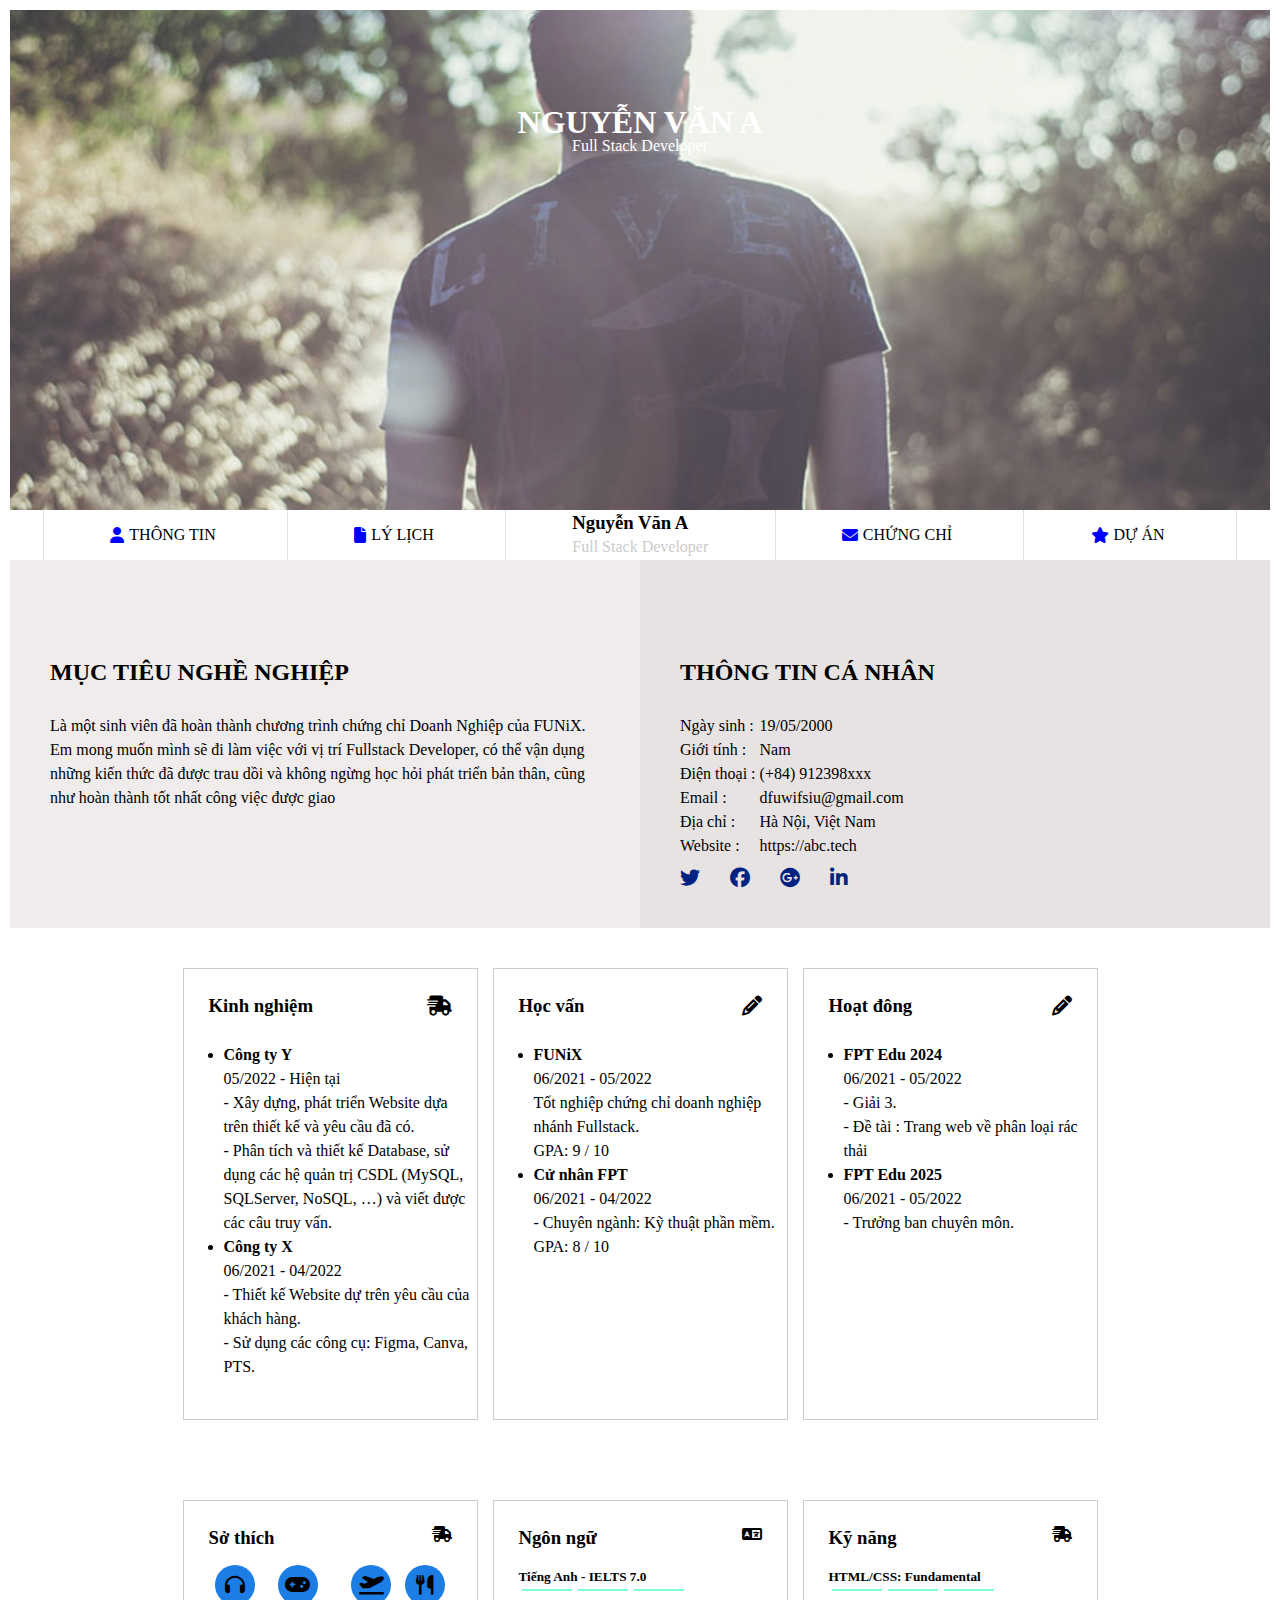
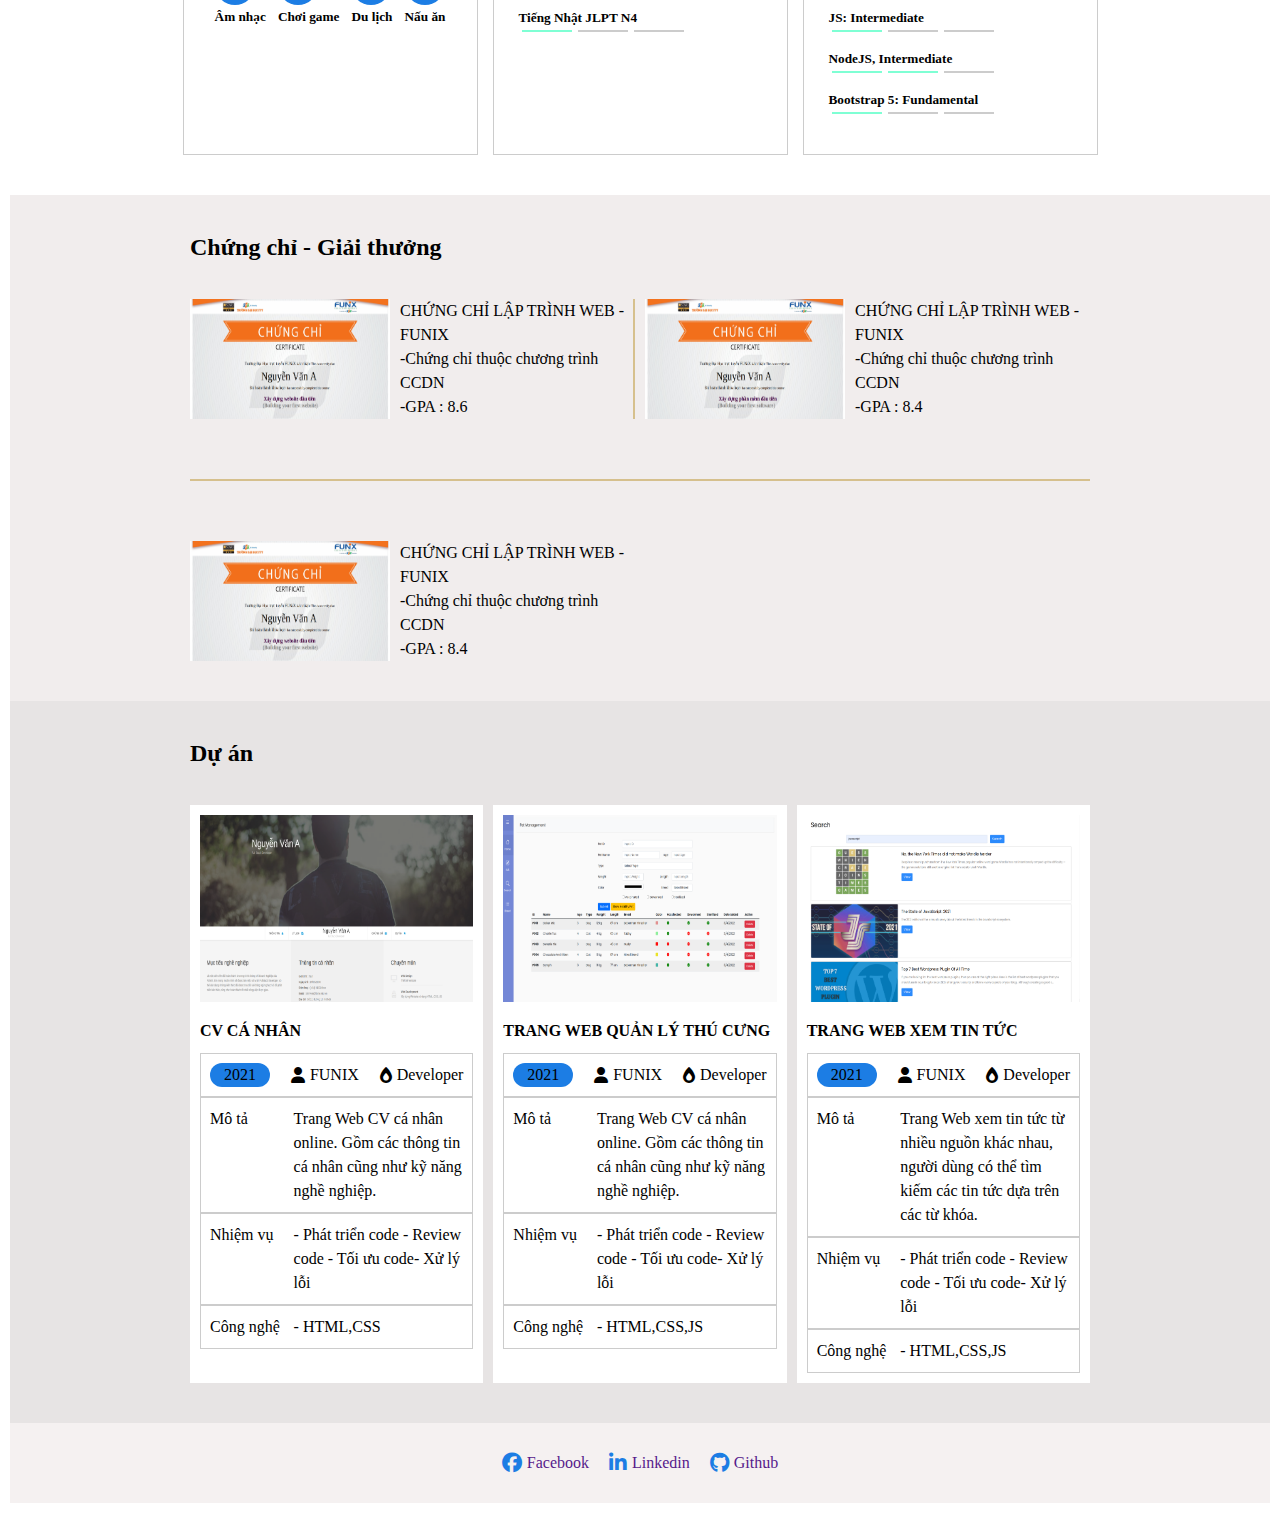
<file: index.html>
<!DOCTYPE html>
<html lang="en">
<head>
    <meta charset="UTF-8">
    <meta name="viewport" content="width=device-width, initial-scale=1.0">
    <title>Document</title>
    <link rel="stylesheet" href="./style.css">
    <link rel="stylesheet" href="https://cdnjs.cloudflare.com/ajax/libs/font-awesome/6.5.2/css/all.min.css">
    <link rel="stylesheet" href="./responsive.css">
    <link rel="stylesheet" href="./tablet.css">
    <link rel="stylesheet" href="./mobile.css">
</head>
<body>
    <div class="container">
        <div class="nav-bar">
            <h1 class="nav-name">NGUYỄN VĂN A</h1>
            <p class="description">Full Stack Developer</p>
        </div>
        <div class="nav-sub">
            <span class="nav-sepertate"></span>
            <div class="nav-infor">
                <span><i class="fa-solid fa-user"></i></span>
                <span>Thông Tin</span>
            </div>
            <span class="nav-sepertate"></span>
            <div class="nav-infor">
                <span><i class="fa-solid fa-file"></i></i></span>
                <span>lý Lịch</span>
            </div>
            <span class="nav-sepertate"></span>
            <div class="sub-name">
                <h3>Nguyễn Văn A</h3>
                <p class="name-sub">Full Stack Developer</p>
            </div>
            <span class="nav-sepertate"></span>
            <div class="nav-infor">
                <span><i class="fa-solid fa-envelope"></i></span>
                <span>Chứng Chỉ</span>
            </div>
            <span class="nav-sepertate"></span>
            <div class="nav-infor">
                <span><i class="fa-solid fa-star"></i></i></span>
                <span>Dự Án</span>
            
            </div>
            <span class="nav-sepertate"></span>
        </div>

        <div class="curr-infor">
            <div class="curr">
                <h2 class="title ">MỤC TIÊU NGHỀ NGHIỆP</h2>
                <p class="carrier-content">
                      Là một sinh viên đã hoàn thành chương trình chứng chỉ Doanh Nghiệp của FUNiX. Em mong muốn mình sẽ đi
                    làm việc với vị trí Fullstack Developer, có thể vận dụng những kiến thức đã được trau dồi và không ngừng học hỏi
                    phát triển bản thân, cũng như hoàn thành tốt nhất công việc được giao
                </p>
            </div>
            <div class="infor">
                <h2 class="title ">Thông tin cá nhân</h2>
                <div class="infor-tittle">
                    <div class="infor-sub">
                        <div class="infor-birth">Ngày sinh :</div>
                        <div class="infor-sex">Giới tính :</div>
                        <div class="infor-phone_number">Điện thoại :</div>
                        <div class="infor-email">Email : </div>
                        <div class="infor-adrress">Địa chỉ :</div>
                        <div class="infor-website">Website :</div>
                    </div>
                    <div class="infor-main">
                        <div class="infor-birth">&nbsp19/05/2000</div>
                        <div class="infor-sex">&nbspNam</div>
                        <div class="infor-phone_number">&nbsp(+84) 912398xxx </div>
                        <div class="infor-email">&nbspdfuwifsiu@gmail.com</div>
                        <div class="infor-adrress">&nbspHà Nội, Việt Nam</div>   
                        <div class="infor-website">&nbsphttps://abc.tech</div>
                    </div>
                </div>
                <div class="app">
                    <i class="fa-brands fa-twitter"></i>
                    <i class="fa-brands fa-facebook"></i>
                    <i class="fa-brands fa-google-plus"></i>
                    <i class="fa-brands fa-linkedin-in"></i>
                </div>
            </div>
        </div>

        <div class="grid">
            <div class="grid-1">
                <div class="grid-row-1 ">
                    <div class="grid-title">
                        <h3>Kinh nghiệm</h3>
                        <i class="fa-solid fa-truck-fast"></i>
                    </div>
                    <ul>
                        <li>
                            <h4 class="">Công ty Y</h4>
                            <div class="time-1">05/2022 - Hiện tại</div>
                            <p class="">- Xây dựng, phát triển Website dựa trên thiết kế và yêu cầu đã có.</p>
                            <p>- Phân tích và thiết kế Database, sử dụng các hệ quản 
                                trị CSDL (MySQL,
                                SQLServer, NoSQL, …) và viết được các câu truy vấn.
                            </p>
                        </li>
                        <li>
                            <h4 class="time-2">Công ty X </h4>
                            <div class="time-1">06/2021 - 04/2022 </div>
                            <p class="">- Thiết kế Website dự trên yêu cầu của khách hàng.</p>
                            <p>- Sử dụng các công cụ: Figma, Canva, PTS.</p>                              
                        </li>
                    </ul>
                </div>
                <div class="grid-row-1 ">
                    <div class="grid-title">
                        <h3>Học vấn</h3>
                        <i class="fa-solid fa-pencil"></i>
                    </div>
                    <ul>
                        <li>
                            <h4 class="">FUNiX</h4>
                            <div class="time-1">06/2021 - 05/2022</div>
                            <p class="">Tốt nghiệp chứng chỉ doanh nghiệp nhánh Fullstack.</p>
                            <p class="">GPA: 9 / 10</p>
                        </li>
                        <li>
                            <h4 class="time-2">Cử nhân FPT </h4>
                            <div class="time-1">06/2021 - 04/2022 </div>
                            <p class="">- Chuyên ngành: Kỹ thuật phần mềm.</p>
                            <p class="">GPA: 8 / 10</p>
                        </li>
                    </ul>
                </div>
                <div class="grid-row-1 ">
                    <div class="grid-title">
                        <h3>Hoạt đông</h3>
                        <i class="fa-solid fa-pencil"></i>
                    </div>
                    <ul>
                        <li>
                            <h4 class="">FPT Edu 2024</h4>
                            <div class="time-1">06/2021 - 05/2022</div>
                            <p class="">- Giải 3.</p>
                            <p class="">- Đề tài : Trang web về phân loại rác thải</p>
                        </li>
                        <li>
                            <h4 class="">FPT Edu 2025</h4>
                            <div class="time-1">06/2021 - 05/2022</div>
                            <p class="">- Trưởng ban chuyên môn.</p>
                        </li>
                    </ul>
                </div>
            </div>
            <div class="grid-2">
                <div class="grid-row-2">
                    <div class="span-fle1">
                        <h3>Sở thích</h3>
                        <i class="fa-solid fa-truck-fast"></i>
                    </div>
                    <div class="grid-hobby">
                        <div class="grid-common grid-768">
                            <i class="fa-solid fa-headphones"></i>
                            <h5>Âm nhạc</h5>
                        </div>
                        <div class="grid-common grid-768">
                            <i class="fa-solid fa-gamepad"></i>
                            <h5>Chơi game</h5>
                        </div>
                        <div class="grid-common grid-768">
                            <i class="fa-solid fa-plane-departure"></i>
                            <h5>Du lịch</h5>
                        </div>
                        <div class="grid-common grid-768">
                            <i class="fa-solid fa-utensils"></i>
                            <h5>Nấu ăn</h5>
                        </div>
                    </div>
                </div>
                
                <div class="grid-row-2">
                    <div class="span-fle1">
                        <h3>Ngôn ngữ</h3>
                        <i class="fa-solid fa-language"></i>
                    </div>
                    <div class="grid">
                        <div class="grid-common">
                            <h5>Tiếng Anh - IELTS 7.0</h5>
                            <div class="span-flex">
                                <span class=" span-color"></span> <span class="span-color"></span> <span class="span-color"></span>
                            </div>
                        </div>
                        <div class="grid-common">
                            <h5>Tiếng Nhật JLPT N4</h5>
                            <div class="span-flex">
                                <span class=" span-color"></span> <span class="span"></span> <span class="span"></span>
                            </div>
                        </div>
                    </div>
                </div>
                <div class="grid-row-2">
                    <div class="span-fle1">
                        <h3>Kỹ năng</h3>
                        <i class="fa-solid fa-truck-fast"></i>
                    </div>
                    <div class="grid-">
                        <div class="grid-common">
                            <h5>HTML/CSS: Fundamental</h5>
                            <div class="span-flex">
                                <span class=" span-color"></span> <span class="span-color"></span> <span class="span-color"></span>
                            </div>
                        </div>
                        <div class="grid-common">
                            <h5>JS: Intermediate</h5>
                            <div class="span-flex">
                                <span class=" span-color"></span> <span class="span"></span> <span class="span"></span>
                            </div>
                        </div>
                        <div class="grid-common">
                            <h5>NodeJS, Intermediate</h5>
                            <div class="span-flex">
                                <span class=" span-color"></span> <span class="span-color"></span> <span class="span"></span>
                            </div>
                        </div>
                        <div class="grid-common">
                            <h5>Bootstrap 5: Fundamental</h5>
                            <div class="span-flex">
                                <span class=" span-color"></span> <span class="span"></span> <span class="span"></span>
                            </div>
                        </div>
                    </div>
                </div>
            </div>
        </div>

        <div class="bonus">
            <h2 style="margin-bottom: 40px;">Chứng chỉ - Giải thưởng</h2>
            <div class="bonus-content comtent-common_tablet">
                <div class="bonus-common comtent-common  comtent-common_mobile">
                    <img src="./img/Cert_DBI.png" alt="">
                    <div class="content">
                        <hp>CHỨNG CHỈ LẬP TRÌNH WEB - FUNIX</hp>
                        <P>-Chứng chỉ thuộc chương trình CCDN</P>
                        <p>-GPA : 8.6</p>
                    </div>
                </div>
                <div class="bonus-common comtent-common_mobile">
                    <img src="./img/Cert_PRF.png" alt="">
                    <div class="content">
                        <hp>CHỨNG CHỈ LẬP TRÌNH WEB - FUNIX</hp>
                        <P>-Chứng chỉ thuộc chương trình CCDN</P>
                        <p>-GPA : 8.4</p>
                    </div>
                </div>
                
            </div>
            <div class="bonus-seperate "></div>
            <div class="bonus-content">
                <div class="bonus-common">
                    <img src="./img/Cert_WEB.png" alt="">
                    <div class="content">
                        <hp>CHỨNG CHỈ LẬP TRÌNH WEB - FUNIX</hp>
                        <P>-Chứng chỉ thuộc chương trình CCDN</P>
                        <p>-GPA : 8.4</p>
                    </div>
                </div>

            </div>
        </div>
        <div class="bonus production">
            <h2 style="margin-bottom: 40px;">Dự án</h2>
            <div class="bonus-content">
                <div class="bonus-person">
                    <img src="./img/project_1.png" alt="">
                    <h4 style="margin: 10px 0;">CV CÁ NHÂN</h4>
                    <div class="pro-infor pro-boder">
                        <p class="pro-year">2021</p>
                        <div class="pro-scholl">
                            <i class="fa-solid fa-user"></i>
                            <p>FUNIX</p>
                        </div>
                        <div class="pro-scholl">
                            <i class="fa-solid fa-fire-flame-simple"></i>
                            <p>Developer</p>
                        </div>
                    </div>

                    <div class="pro-description pro-boder">
                        <div class="pro-desc">Mô tả</div>
                        <p>Trang Web CV cá nhân online. Gồm các thông tin cá nhân cũng như kỹ năng nghề nghiệp. </p>
                    </div>
                    <div class="pro-description pro-boder">
                        <div class="pro-desc">Nhiệm vụ</div>
                        <p>
                            - Phát triển code - Review code - Tối ưu code- Xử lý lỗi
                        </p>
                    </div>
                    <div class="pro-description pro-boder">
                        <div class="pro-desc">Công nghệ</div>
                        <p> - HTML,CSS </p>
                    </div>
                    
                </div>
                <div class="bonus-pet">
                    <img src="./img/project_2.png" alt="">
                    <h4 style="margin: 10px 0;">TRANG WEB QUẢN LÝ THÚ CƯNG</h4>
                    <div class="pro-infor pro-boder">
                        <p class="pro-year">2021</p>
                        <div class="pro-scholl">
                            <i class="fa-solid fa-user"></i>
                            <p>FUNIX</p>
                        </div>
                        <div class="pro-scholl">
                            <i class="fa-solid fa-fire-flame-simple"></i>
                            <p>Developer</p>
                        </div>
                    </div>

                    <div class="pro-description pro-boder">
                        <div class="pro-desc">Mô tả</div>
                        <p>Trang Web CV cá nhân online. Gồm các thông tin cá nhân cũng như kỹ năng nghề nghiệp. </p>
                    </div>
                    <div class="pro-description pro-boder">
                        <div class="pro-desc">Nhiệm vụ</div>
                        <p>
                            - Phát triển code - Review code - Tối ưu code- Xử lý lỗi
                        </p>
                    </div>
                    <div class="pro-description pro-boder">
                        <div class="pro-desc">Công nghệ</div>
                        <p> - HTML,CSS,JS </p>
                    </div>
                    
                </div>
                <div class="bonus-news">
                    <img src="./img/project_3.png" alt="">
                    <h4 style="margin: 10px 0;">TRANG WEB XEM TIN TỨC</h4>
                    <div class="pro-infor pro-boder">
                        <p class="pro-year">2021</p>
                        <div class="pro-scholl">
                            <i class="fa-solid fa-user"></i>
                            <p>FUNIX</p>
                        </div>
                        <div class="pro-scholl">
                            <i class="fa-solid fa-fire-flame-simple"></i>
                            <p>Developer</p>
                        </div>
                    </div>

                    <div class="pro-description pro-boder">
                        <div class="pro-desc">Mô tả</div>
                        <p>Trang Web xem tin tức từ nhiều nguồn khác nhau, người dùng có thể tìm kiếm các tin tức dựa trên các từ khóa. </p>
                    </div>
                    <div class="pro-description pro-boder">
                        <div class="pro-desc">Nhiệm vụ</div>
                        <p>
                            - Phát triển code - Review code - Tối ưu code- Xử lý lỗi
                        </p>
                    </div>
                    <div class="pro-description pro-boder">
                        <div class="pro-desc">Công nghệ</div>
                        <p> - HTML,CSS,JS </p>
                    </div>
                    
                </div>
            </div>
        </div>

        <footer class="footer">
            <a href="" class="foot-coomon">
                <i class="fa-brands fa-facebook"></i>
                <p>Facebook</p>
            </a>
            <a href="" class="foot-coomon">
                <i class="fa-brands fa-linkedin-in"></i>
                <p>Linkedin</p>
            </a>
            <a href="" class="foot-coomon">
                <i class="fa-brands fa-github"></i>
                <p>Github</p>
            </a>
        </footer>
    </div>
    <script src="./script.js"></script>
</body>
</html>
</file>
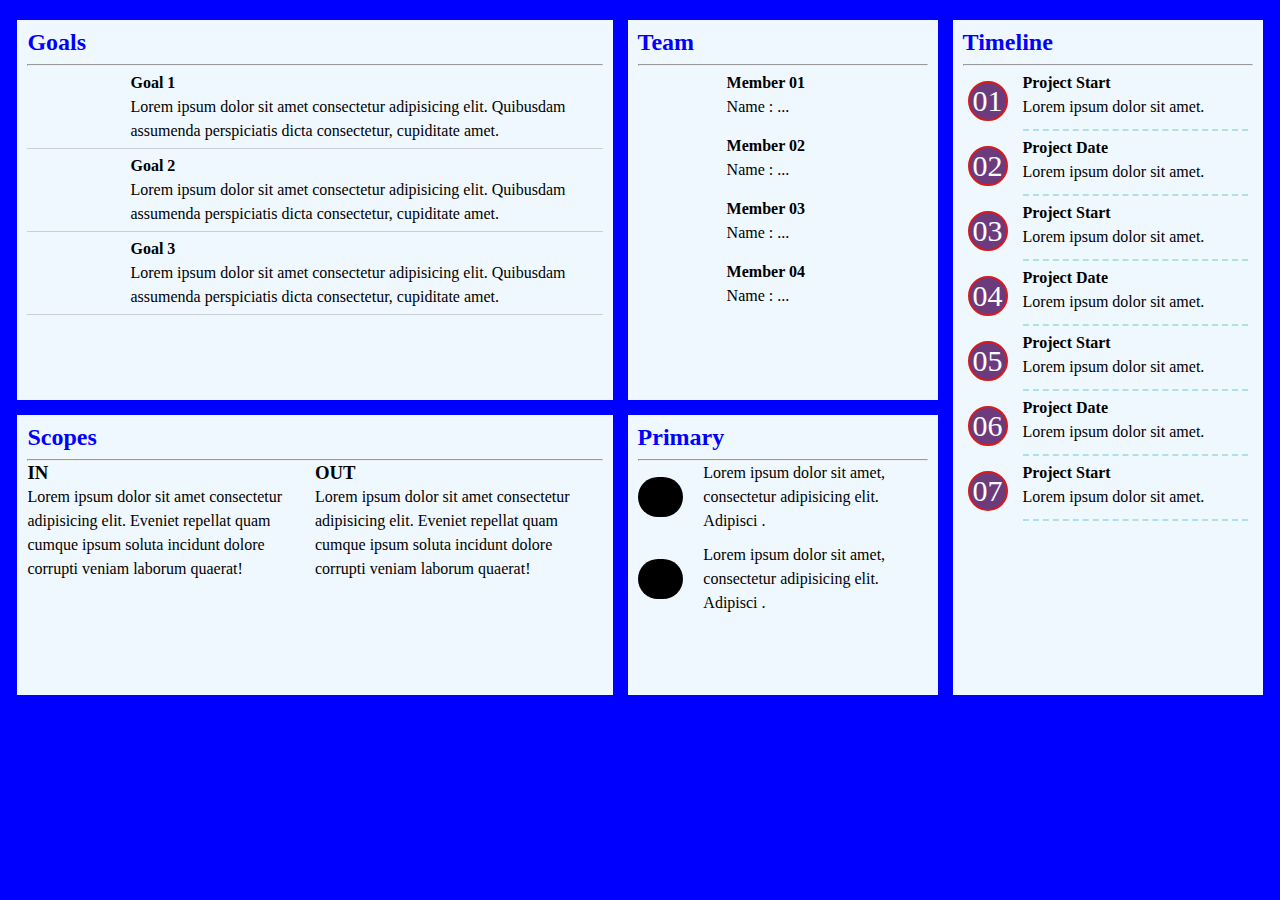
<file: nâng cao/index.html>
<!doctype html>
<html lang="en">
  <head>
    <meta charset="utf-8">
    <meta name="viewport" content="width=device-width, initial-scale=1">
    <title>nâng cao</title>
    <link rel="stylesheet" href="./style.css">
    <link rel="stylesheet" href="./responsive.css">
    <link rel="stylesheet" href="https://cdnjs.cloudflare.com/ajax/libs/font-awesome/6.5.2/css/all.min.css" integrity="sha512-SnH5WK+bZxgPHs44uWIX+LLJAJ9/2PkPKZ5QiAj6Ta86w+fsb2TkcmfRyVX3pBnMFcV7oQPJkl9QevSCWr3W6A==" crossorigin="anonymous" referrerpolicy="no-referrer" />
  </head>
  <body>
    <div class="container">
      <div class="grid" >
        <div class="g-col-6 g-col_tablet">
          <h2>Goals</h2>
          <hr>
          <div class="g6-goal">
            <div class="g6-flag">
              <i class="fa-regular fa-flag"></i>
            </div>
            <div class="g6-content">
              <h4>Goal 1</h4>
              <p>Lorem ipsum dolor sit amet consectetur adipisicing elit. Quibusdam assumenda perspiciatis dicta consectetur, cupiditate amet.</p>
            </div>
          </div>
          <div class="g6-seperate"></div>
          <div class="g6-goal">
            <div class="g6-flag">
              <i class="fa-regular fa-flag"></i>
            </div>
            <div class="g6-content">
              <h4>Goal 2</h4>
              <p>Lorem ipsum dolor sit amet consectetur adipisicing elit. Quibusdam assumenda perspiciatis dicta consectetur, cupiditate amet.</p>
            </div>
          </div>
          <div class="g6-seperate"></div>
          <div class="g6-goal">
            <div class="g6-flag">
              <i class="fa-regular fa-flag"></i>
            </div>
            <div class="g6-content">
              <h4>Goal 3</h4>
              <p>Lorem ipsum dolor sit amet consectetur adipisicing elit. Quibusdam assumenda perspiciatis dicta consectetur, cupiditate amet.</p>
            </div>
          </div>
          <div class="g6-seperate"></div>
        </div>
        <div class="g-col-3 ">
          <h2>Team</h2>
          <hr>
          <div class="g3-member">
            <div class="g3-mem_avata">
              <i class="fa-solid fa-user"></i>
            </div>
            <div class="g3-mem_infor">
              <h4 class="member">Member 01</h4>
              <div class="g3-mem_name">Name : ...</div>
            </div>
          </div>
          <div class="g3-member">
            <div class="g3-mem_avata">
              <i class="fa-solid fa-user"></i>
            </div>
            <div class="g3-mem_infor">
              <h4 class="member">Member 02</h4>
              <div class="g3-mem_name">Name : ...</div>
            </div>
          </div>
          <div class="g3-member">
            <div class="g3-mem_avata">
              <i class="fa-solid fa-user"></i>
            </div>
            <div class="g3-mem_infor">
              <h4 class="member">Member 03</h4>
              <div class="g3-mem_name">Name : ...</div>
            </div>
          </div>
          <div class="g3-member">
            <div class="g3-mem_avata">
              <i class="fa-solid fa-user"></i>
            </div>
            <div class="g3-mem_infor">
              <h4 class="member">Member 04</h4>
              <div class="g3-mem_name">Name : ...</div>
            </div>
          </div>
        </div>
        <div class="g-col-3 g3-timeline">
          <h2>Timeline</h2>
          <hr>
          <div class="g3-project">
            <div class="g3-pro_number">01</div>
            <div class="g3-pro_start">
              <h4>Project Start</h4>
              Lorem ipsum dolor sit amet.
            </div>
          </div>
          <div class="g3-project">
            <div class="g3-pro_number">02</div>
            <div class="g3-pro_start">
              <h4>Project Date</h4>
              Lorem ipsum dolor sit amet.
            </div>
          </div>
          <div class="g3-project">
            <div class="g3-pro_number">03</div>
            <div class="g3-pro_start">
              <h4>Project Start</h4>
              Lorem ipsum dolor sit amet.
            </div>
          </div>
          <div class="g3-project">
            <div class="g3-pro_number">04</div>
            <div class="g3-pro_start">
              <h4>Project Date</h4>
              Lorem ipsum dolor sit amet.
            </div>
          </div>
          <div class="g3-project">
            <div class="g3-pro_number">05</div>
            <div class="g3-pro_start">
              <h4>Project Start</h4>
              Lorem ipsum dolor sit amet.
            </div>
          </div>
          <div class="g3-project">
            <div class="g3-pro_number">06</div>
            <div class="g3-pro_start">
              <h4>Project Date</h4>
              Lorem ipsum dolor sit amet.
            </div>
          </div>
          <div class="g3-project">
            <div class="g3-pro_number">07</div>
            <div class="g3-pro_start">
              <h4>Project Start</h4>
              Lorem ipsum dolor sit amet.
            </div>
          </div>
          
          
        </div>
        <div class="g-col-6 ">
          <h2>Scopes</h2>
          <hr>
          <div class="g6-in-out">
            <div class="g6-in">
              <h3>IN</h3>
              <p>Lorem ipsum dolor sit amet consectetur adipisicing elit. Eveniet repellat quam cumque ipsum soluta incidunt dolore corrupti veniam laborum quaerat!</p>
            </div>
            <div class="g6-out">
              <h3>OUT</h3>
              <p>Lorem ipsum dolor sit amet consectetur adipisicing elit. Eveniet repellat quam cumque ipsum soluta incidunt dolore corrupti veniam laborum quaerat!</p>
            </div>
          </div>
        </div>
        <div class="g-col-3 ">
          <h2>Primary</h2>
          <hr>
          <div class="g3-questions">
            <div class="g3-questions_icon">
              <i class="fa-solid fa-question"></i>
            </div>
            <div class="g3-questions_contents">
              <p>Lorem ipsum dolor sit amet, consectetur adipisicing elit. Adipisci .</p>
            </div>
          </div>
          <div class="g3-questions">
            <div class="g3-questions_icon">
              <i class="fa-solid fa-question"></i>
            </div>
            <div class="g3-questions_contents">
              <p>Lorem ipsum dolor sit amet, consectetur adipisicing elit. Adipisci .</p>
            </div>
          </div>
        </div>
      </div>
    </div>
  </body>
</html>
</file>
<file: responsive.css>
/*laptop */
@media screen and (min-width: 1024px) {

}
</file>
<file: tablet.css>
/* tablet */
@media screen and (max-width: 1023px) {

    .nav-bar {
        background-image: url(./img/banner.jpg);
        background-size: cover;
        height: 200px;
    }

    .nav-sub .sub-name {
        display: none;
    }

    .grid-1 {
        padding: 40px 0px;
    }

    .grid-row-1 {
        width: 33%
    }

    .grid-2 {
        padding: 40px 0;
    }

    .grid-row-2 {
        width: 33%;
        padding: 5px;
    }

    .grid-common {
        margin: 0;
    }

    .grid-768 {
        width: 23%;
    }

    .bonus, .production {
        padding: 40px 10px;
    }

    .bonus-common {
        display: block;
        padding: 0 20px;
    }

    .bonus-common img {
        width: 100%;
        height: 80%;
    }

    .bonus h2 {
        padding-left: 20px;
    }
    
   
}
</file>
<file: mobile.css>
/* mobile */
@media screen and (max-width: 767px) {
    .nav-sub {
        display: block;
        height: 200px;
        padding-left: 40px;
    }

    .nav-bar {
        height: 150px;
    }

    .curr-infor {
        display: block;
    }
        
    .infor,.curr {
        width: 100%;
        padding: 40px 10px;
    }

    .grid-1 { 
        display: block;
    }

    .grid-row-1 {
        width: 100%;
        padding: 10px;
        margin-bottom: 20px;
    }

    .grid-2 {
        display: block;
        margin-top: -80px;
    }
    
    .grid-row-2 {
        width: 100%;
        margin-bottom: 20px;
        padding: 0 30px;
    }

    .grid-common {
        align-items: center;
    }

    /* .bonus-content {
        display: block;
    } */

    .content {
        width: 150px;
    }

    .bonus-common {
        margin-bottom: 30px;
        width: 100%;
    }

    .bonus hr {
        display: none;
    }

    .bonus h4 {
        margin: 10px 0;
        background-color: #5fe113;
    }

    .bonus-person,.bonus-news,.bonus-pet {
        width: 100%;
    }
    .pro-description {
        padding-bottom: 15px;
    }

    .bonus-content { 
        display: block;
    }

    .comtent-common  {
        border-right: none;
    }

    .comtent-common_mobile {
        border-bottom: 2px solid #d6c08d;
        padding-bottom: 20px;
    }

    .bonus-seperate {
        display: none;
    }
    
}
</file>
<file: nâng cao/style.css>
* {
    padding: 0;
    margin: 0;
    box-sizing: border-box;
}

body {
    font-size: 16px;
    line-height: 24px;
    font-family: 'Times New Roman', Times, serif;
    background-color: blue;
    /* padding: 2px; */
}

.container {
    padding: 20px;
}

.grid {
    display: grid;
    grid-template-columns: 48% 25% 25%;
    grid-template-rows: 380px 280px;
    gap: 15px;
    justify-content: center;
}

.g-col-6 {
    background-color: #f0f8ff;
    padding: 10px;
}

.grid h2 {
    color: blue;
    margin-bottom: 10px;
}

.g-col-3 {
    background-color: #f0f8ff;
    padding: 10px;
}

.g6-goal {
    display: flex;
    margin: 5px;
}

.g6-flag {
    width: 30%;
    display: flex;
    justify-content: center;
    align-items: center;
}

.g6-seperate {
    border-bottom: 1px solid rgba(51, 51, 51,0.2);
}

.g3-member {
    display: flex;
    margin: 5px 5px 15px 5px;
}

.g3-mem_avata {
    width: 30%;
    display: flex;
    justify-content: center;
    align-items: center;
    border-radius: 50%;
    font-size: 20px;
}

.g3-timeline {
    grid-column: 3/-1;
    grid-row: 1/ -1;
}

.g3-pro_seperate {
    border: 1px dashed #aee0e6;
}

.g3-project {
    display: flex;
    margin: 5px;
    justify-content: center;
    align-items: center;
}

.g3-pro_number {
    width: 40%;
    display: flex;
    justify-content: center;
    align-items: center;
}

.g3-pro_number {
    width: 40px;
    height: 40px;
    font-size: 30px;
    color: white;
    border-radius: 999px;
    border:2px solid #d71a1a;
    background-color: #6c3b7e;
    margin-right: 15px;
}

.g3-pro_start {
    border-bottom: 2px dashed #aee0e6;
    flex: 1;
    padding-bottom: 10px;
}

.g6-in-out {
    display: flex;
}

.g3-questions {
    display: flex;
    margin-bottom: 10px;
    justify-content: center;
    align-items: center;
}

.g3-questions_icon {
    width: 30%;
    height: 30%;
    background: #000;
    border-radius: 999px;
    margin-right: 20px;
    
}

.g3-questions_icon i{
    width: 40px;
    height: 40px;
    font-size: 2dvh;
    color: #fff;
    display: flex;
    justify-content: center;
    align-items: center;
}
</file>
<file: nâng cao/responsive.css>
/* tablet */
@media screen and (max-width: 1023px) {
    .grid {
        display: block;
    }

    .g-col_tablet {
        width: 100%;
    }
    
    .g6-goal {
        display: block;
        margin: 15px 15px;
    }

    .g6-flag {
        width: 100%;
        display: flex;
        justify-content: center;
        align-items: center;
    }

    .g3-member {
        display: block;
       margin: 15px 15px;
    }

    .g3-mem_avata {
        width: 100%;
        display: flex;
        justify-content: center;
        align-items: center;
        border-radius: 50%;
        font-size: 20px;
    }

    .g3-project {
        display: block;
       margin: 15px 15px;
    }

    .g6-in-out {
        display: block;
       margin: 15px 15px;
    }

    .g3-questions {
        display: block;
       margin: 15px 15px;
    }

    .g3-questions_icon {
        width: 100%;
        background-color: #f0f8ff;
        display: flex;
        justify-content: center;
        align-items: center;
    }

    .g3-questions_icon i{
        width: 40px;
        height: 40px;
        border-radius: 50%;
        background: #000;
        border-radius: 999px;
    
    }
}
</file>
<file: style.css>
/* reset and setup CSS */
*{
    margin: 0;
    bottom: 0;
    box-sizing: border-box;
}

body {
    font-size: 16px;
    line-height: 24px;
    font-family: 'Times New Roman', Times, serif;
    padding: 10px;
    
}

a {
    text-decoration: none;
}

/* navbar */
.nav-bar {
    background: url(./img/banner.jpg);
    background-size: cover;
    width: 100%;
    height: 500px;
    display: flex;
    align-items: center;
    flex-direction: column;
    color: #fff;
    padding-top: 100px;
    opacity: 0.9;
    
}

.nav-sepertate {
    height: 100%;
    background-color: #ccc;
    width: 1px;
    opacity: 60%;
}

.nav-sub  i {
    color: blue;
    height: 50px;
}

.nav-sub {
    display: flex;
    justify-content: space-around;
    align-items: center;
    height: 50px;
}

.name-sub {
    color: #ccc;
}

.nav-infor,.nav-infor i {
    display: flex;
    align-items: center;
    margin-right: 5px;
    text-transform: uppercase;
    
}

.nav-infor {
    cursor: pointer;
}


/* curr-infor */
.title {
    margin-bottom: 30px;
    text-transform: uppercase;
}

.curr-infor {
    display: flex;
    width: 100%;
}

.curr {
    width: 50%;
    padding: 100px 40px 40px 40px;
    background-color: #f0ecec;
}

.infor {
    width: 50%;
    padding: 100px 40px 40px 40px;
    background-color: #e7e3e3;
}

.infor-tittle {
    display: flex;
}

.app {
    display: flex;
    padding-top: 10px;
    color: rgb(0, 34, 128);
    gap: 20px;
}

.app i {
    font-size: 20px;
}

.infor i {
    padding-right: 10px;
}

/* grid */
.grid-1 {
    width: 100%;
    gap: 15px;
    padding: 40px;
    display: flex;
    justify-content: center;
}

.grid-title {
    display: flex;
    display: flex;
    justify-content: space-between;
    padding: 25px;
    align-items: center;
}

.grid-title i {
    font-size: 20px;
}

.grid-row-1 {
    width: 25%;
    border: 1px solid #ccc;
    padding-bottom: 40px;
}

.grid-2 {
    width: 100%;
    gap: 15px;
    padding: 40px;
    display: flex;
    justify-content: center;

}

.grid-row-2 {
    width: 25%;
    border: 1px solid #ccc;
    padding: 25px;
}

.grid-hobby {
    display: flex;
    justify-content: space-around;
}

.grid-common {
    display: flex;
    flex-direction: column;
    margin: 15px 0;
}

.grid-common i {
    width: 40px;
    height: 40px;
    display: flex;
    font-size: 20px;
    background-color: rgb(28, 125, 228);
    border-radius: 99px;
    text-align: center;
    align-items: center;
    justify-content: center;
}

.span-flex {
    display: flex;
}

.span-fle1 {
    display: flex;
    justify-content: space-between;
}

.span {
    width: 50px;
    margin: 0 3px;
    border-bottom: 2px solid #ccc;
}

.span-color{
    width: 50px;
    margin: 0 3px;
    border-bottom: 2px solid aquamarine;
}

/* bonus */
.bonus,.production  {
    padding:0 15px;
    background-color: #f1eded;
    padding: 40px 180px;
}

.bonus h3 {
    padding: 0 0 40px 0px;
}

.bonus-content {
    display: flex;
    justify-content:  flex-start;
    gap: 10px;
}

.bonus-common {
    width: 50%;
    display: flex;
}

.bonus-seperate {
    width: 100%;
    height: 1.5px;
    background-color: #d6c08d;
    margin: 60px 0;
}

.comtent-common {
    border-right: 2px solid #d6c08d;
}

.bonus-common img {
    width: 200px;
    height: 120px;
    margin-right: 10px;
}

.bonus hr {
    margin: 40px 0px;
    background-color: rgba(243, 85, 6, 0.308);
}


.bonus-person,.bonus-news,.bonus-pet {
    width: 33%;
    background-color: #fff;
    padding: 10px;
}

.bonus-person img,.bonus-news img,.bonus-pet img {
    width: 100%;
}

.production {
    background-color: #e7e4e4;
}

.pro-infor {
    display: flex;
    justify-content: space-between;
    align-items: center;
}

.pro-boder {
    border: 1px solid #ccc;
    padding: 9px;
};


.pro-scholl {
    display: flex;
}

.pro-description {
    display: flex;
}

.pro-descr-name {
    width: 20%;
}

.pro-year {
    width: 60px;
    border-radius: 99px;
    background-color: rgb(28, 125, 228);
    text-align: center;
}

.pro-desc {
    width: 33%;
}

.pro-description p {
    flex: 1;
}

.pro-scholl {
    display: flex;
    align-items: center;
}

.pro-scholl i {
    margin-right: 5px;
}

/* footer */
.footer {
    display: flex;
    justify-content: center;
    gap: 20px;
    background-color: #f5f1f1;;
    height: 80px;
}

.foot-coomon {
    display: flex;
    align-items: center;
}

.footer i {
    margin-right: 5px;
    color: rgb(28, 125, 228);
    font-size: 20px;
}
</file>
